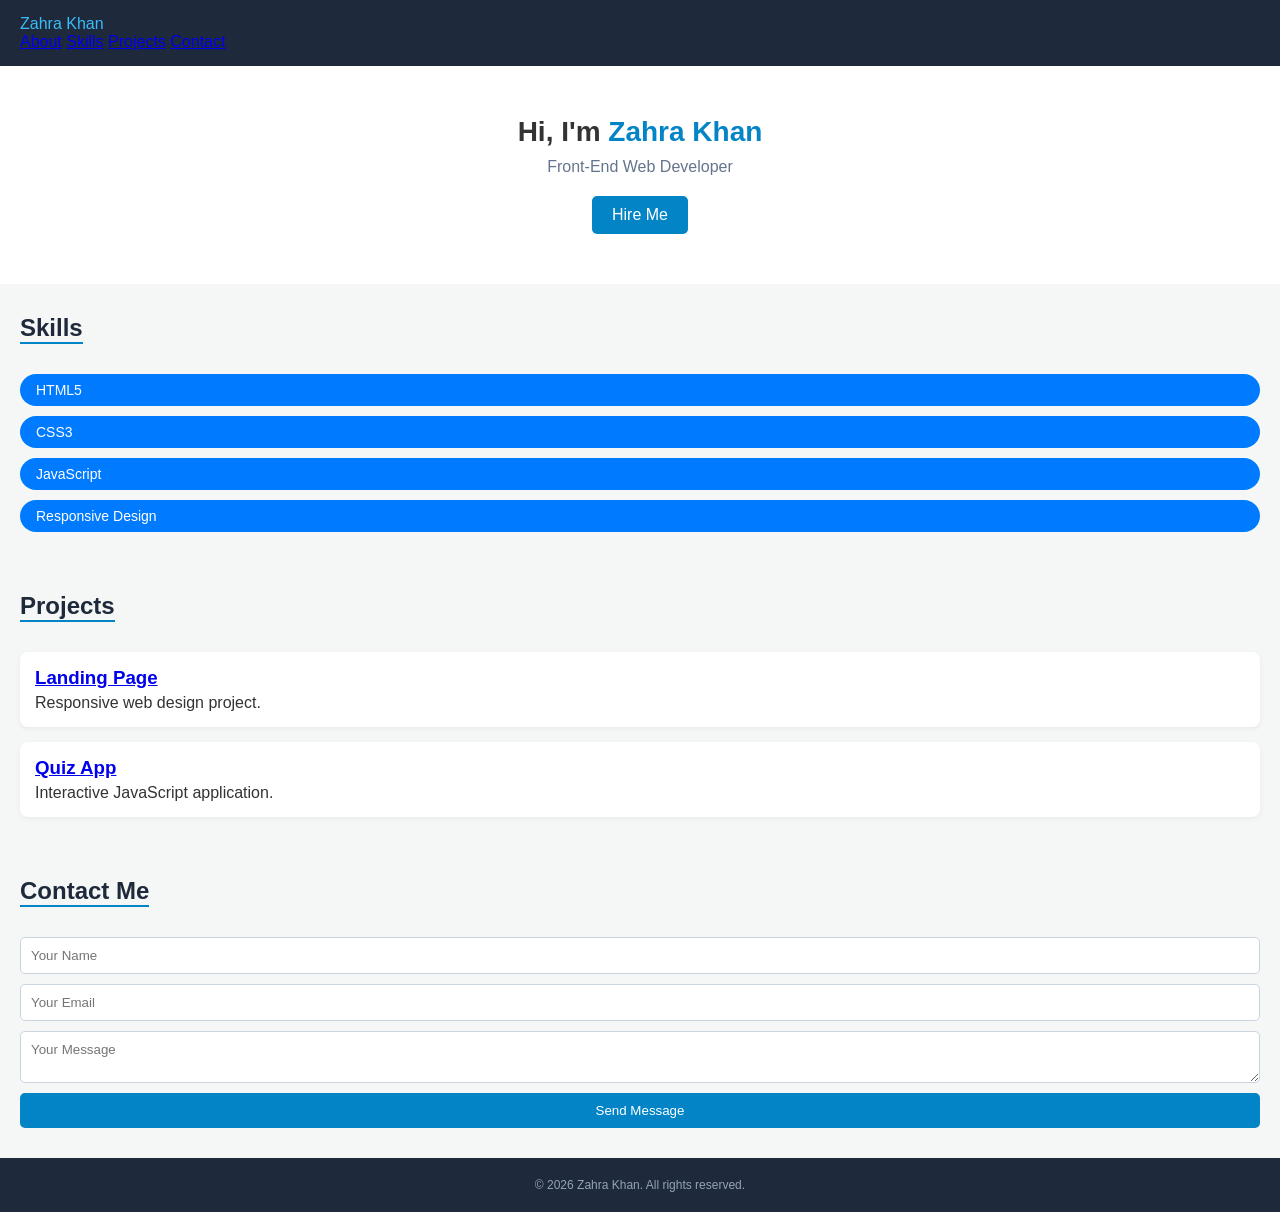
<file: index.html>
<!DOCTYPE html>
<html lang="en">
<head>
    <meta charset="UTF-8">
    <meta name="viewport" content="width=device-width, initial-scale=1.0">
    <title>Zahra Khan - Portfolio</title>
    <link rel="stylesheet" href="style.css">
</head>
<body>

    <header>
        <div class="logo">Zahra Khan</div>
        <nav>
            <a href="#about">About</a>
            <a href="#skills">Skills</a>
            <a href="#projects">Projects</a>
            <a href="#contact">Contact</a>
        </nav>
    </header>

    <section id="about" class="hero">
        <h1>Hi, I'm <span>Zahra Khan</span></h1>
        <p>Front-End Web Developer</p>
        <a href="#contact" class="btn">Hire Me</a>
    </section>

    <section id="skills" class="skills">
        <h2>Skills</h2>
        <div class="skills-grid">
            <span class="skill-tag">HTML5</span>
            <span class="skill-tag">CSS3</span>
            <span class="skill-tag">JavaScript</span>
            <span class="skill-tag">Responsive Design</span>
        </div>
    </section>
    <section id="projects" class="projects">
        <h2>Projects</h2>
        <div class="projects-grid">
            <div class="card">
                <h3><a href="#" class="project-link">Landing Page</a></h3>
                <p>Responsive web design project.</p>
            </div>
            <div class="card">
                <h3><a href="quiz.html" target="_blank" class="project-link">Quiz App</a></h3>
                <p>Interactive JavaScript application.</p>
            </div>
        </div>
    </section>

    <section id="contact" class="contact">
        <h2>Contact Me</h2>
        <form class="contact-form">
            <input type="text" placeholder="Your Name" required>
            <input type="email" placeholder="Your Email" required>
            <textarea placeholder="Your Message" required></textarea>
            <button type="submit" class="btn">Send Message</button>
        </form>
    </section>

    <footer>
        <p>&copy; 2026 Zahra Khan. All rights reserved.</p>
    </footer>
</body> 
</html>
</file>
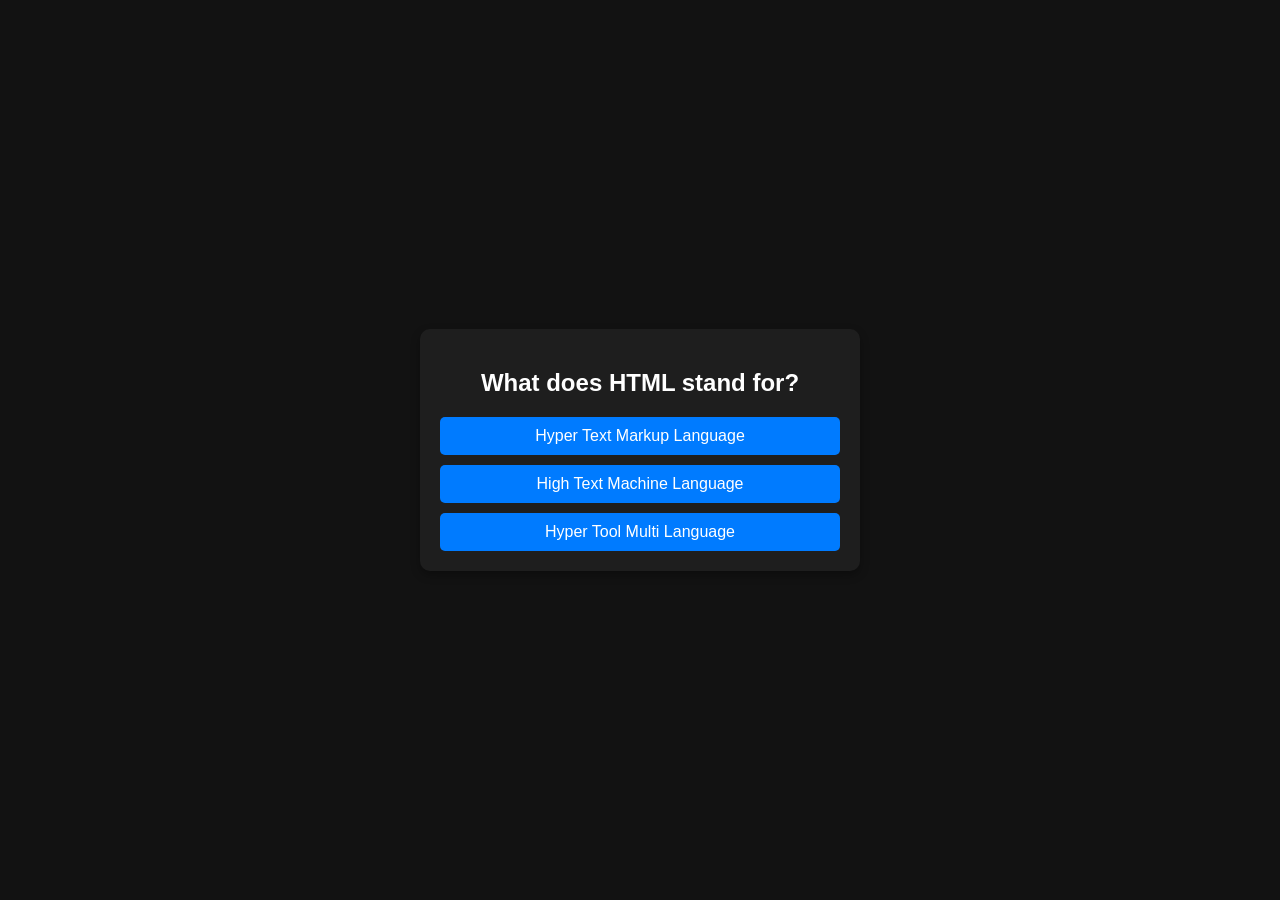
<file: quiz.html>
<!DOCTYPE html>
<html lang="en">
<head>
    <meta charset="UTF-8">
    <meta name="viewport" content="width=device-width, initial-scale=1.0">
    <title>Simple Quiz App</title>
    <link rel="stylesheet" href="quiz-style.css">
</head>
<body>

    <div class="quiz-container">
        <h2 id="question">Question Text Here</h2>
        <div id="answer-buttons" class="btn-grid">
            </div>
        <button id="next-btn" class="next-btn" style="display: none;">Next</button>
    </div>

    <script src="quiz-script.js"></script>
</body>
</html>
</file>
<file: style.css>
* {
    margin: 0;
    padding: 0;
    box-sizing: border-box;
    font-family: Arial, sans-serif;
}

body {
    background-color: #f4f7f6;
    color: #333;
}

/* Navbar */
header {
    background: #1e293b;
    padding: 15px 20px;
}

.navbar {
    display: flex;
    justify-content: space-between;
    align-items: center;
}

.logo {
    color: #38bdf8;
}

.nav-links {
    display: flex;
    list-style: none;
    gap: 15px;
}

.nav-links a {
    color: #ffffff;
    text-decoration: none;
    font-size: 14px;
}

/* Hero Section */
.hero {
    text-align: center;
    padding: 50px 20px;
    background: #ffffff;
}

.hero h1 {
    font-size: 28px;
    margin-bottom: 10px;
}

.hero h1 span {
    color: #0284c7;
}

.hero p {
    color: #64748b;
    margin-bottom: 20px;
}

.btn {
    background-color: #0284c7;
    color: white;
    padding: 10px 20px;
    text-decoration: none;
    border: none;
    border-radius: 5px;
    cursor: pointer;
    display: inline-block;
}

/* Sections & Cards */
section {
    padding: 30px 20px;
}

section h2 {
    color: #1e293b;
    margin-bottom: 15px;
    border-bottom: 2px solid #0284c7;
    display: inline-block;
}

.skills-grid, .projects-grid {
    display: flex;
    flex-direction: column;
    gap: 15px;
    margin-top: 15px;
}

.card {
    background: #ffffff;
    padding: 15px;
    border-radius: 8px;
    box-shadow: 0 2px 5px rgba(0,0,0,0.05);
}

.card h3 {
    color: #0284c7;
    margin-bottom: 5px;
}

/* Form */
.contact-form {
    display: flex;
    flex-direction: column;
    gap: 10px;
    margin-top: 15px;
}

.contact-form input, .contact-form textarea {
    padding: 10px;
    border: 1px solid #cbd5e1;
    border-radius: 5px;
}

footer {
    text-align: center;
    padding: 20px;
    background: #1e293b;
    color: #94a3b8;
    font-size: 12px;
}
.skills-grid {
    display: flex;
    flex-wrap: wrap;
    gap: 10px;
    justify-content: center;
}

.skill-tag {
    background-color: #007bff;
    color: white;
    padding: 8px 16px;
    border-radius: 20px;
    font-size: 14px;
    display: inline-block;
    width: auto; /* Buttons ko zaroorat ke mutabiq chota rakhta hai */
}
</file>
<file: quiz-style.css>
body {
    background-color: #121212;
    color: white;
    font-family: Arial, sans-serif;
    display: flex;
    justify-content: center;
    align-items: center;
    height: 100vh;
    margin: 0;
}

.quiz-container {
    background: #1e1e1e;
    padding: 20px;
    border-radius: 10px;
    width: 90%;
    max-width: 400px;
    text-align: center;
    box-shadow: 0 4px 10px rgba(0,0,0,0.3);
}

.btn-grid {
    display: flex;
    flex-direction: column;
    gap: 10px;
    margin-top: 20px;
}

button {
    background-color: #007bff;
    color: white;
    border: none;
    padding: 10px;
    font-size: 16px;
    border-radius: 5px;
    cursor: pointer;
}

button:hover {
    background-color: #0056b3;
}

.next-btn {
    margin-top: 15px;
    background-color: #28a745;
    width: 100%;
}
</file>
